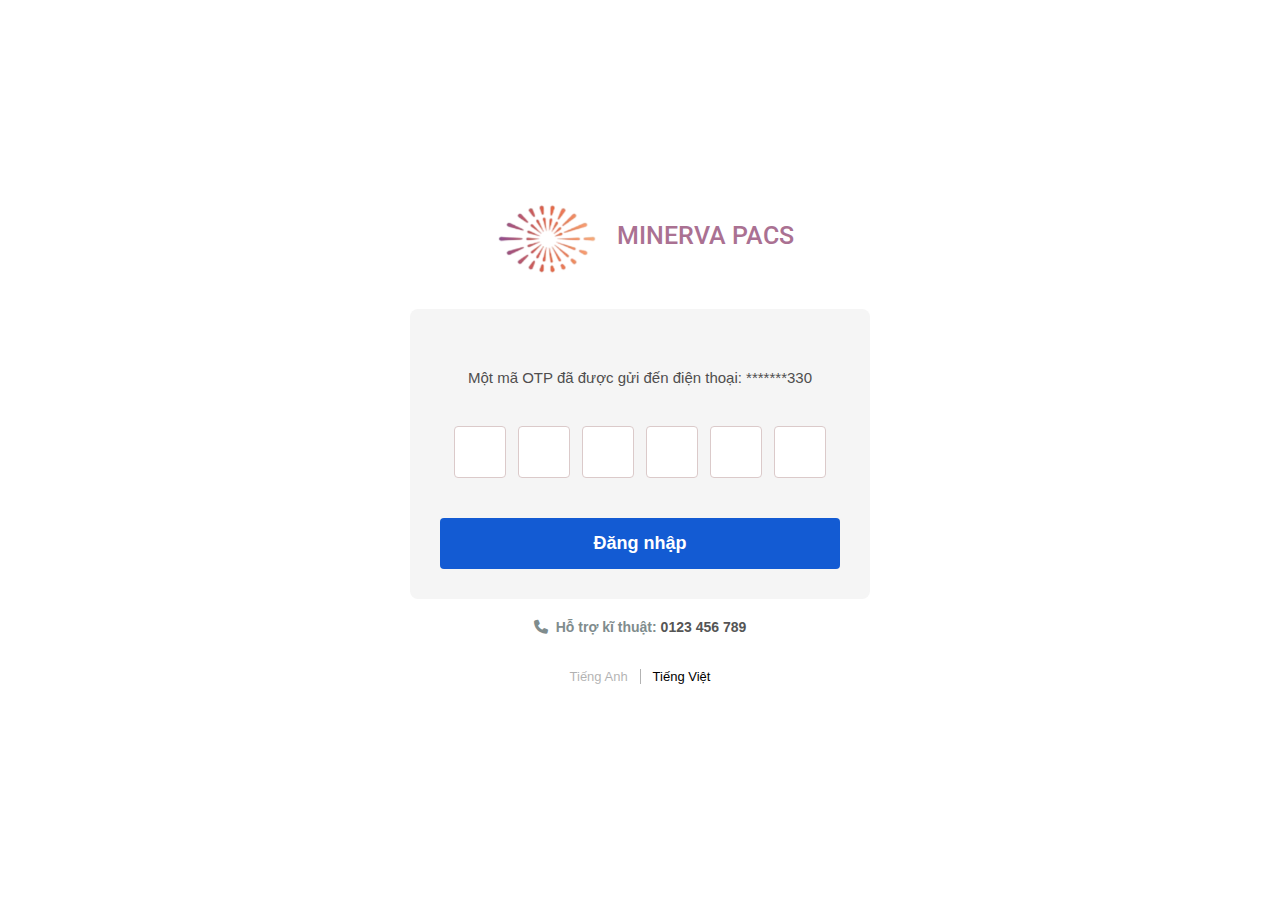
<file: LoginOTP2/Login2.html>
<!DOCTYPE html>
<html lang="en">
<head>
    <meta charset="UTF-8">
    <meta name="viewport" content="width=device-width, initial-scale=1.0">
    <title>Document</title>
    <link rel="stylesheet" href="StylesLogin2.css">
    <link rel="stylesheet" href="https://cdnjs.cloudflare.com/ajax/libs/font-awesome/6.4.0/css/all.min.css">
    <link href="https://fonts.googleapis.com/css2?family=Roboto:wght@100;300;400&display=swap" rel="stylesheet">

</head>
<body>
    <div class="container">
        <header>
            <img class="image_login" src="Screenshot 2025-04-15 081206-Photoroom.png" alt="">
            <h3>MINERVA PACS</h3>
        </header>

        <div class="container_OTP">
            <div class="otp_message">
                Một mã OTP đã được gửi đến điện thoại: <span>*******330</span>
            </div>
            <div class="otp-box">
                <ul>
                    <li></li>
                    <li></li>
                    <li></li>
                    <li></li>
                    <li></li>
                    <li></li>
                </ul>
            </div>
            <div class="login_buttom"><b>Đăng nhập</b></div>
        </div>
        
        <footer>
            <div class="hotline">
                <i class="fa-solid fa-phone"></i>
                <span>Hỗ trợ kĩ thuật: <b>0123 456 789</b></span>
            </div>
            <div class="language_container">
                <div class="choose_language">
                    <button class="lg_english">Tiếng Anh</button>
                    <p></p>
                    <button class="lg_vietnam">Tiếng Việt</button>
                </div>
            </div>
        </footer>
    </div>
</body>
</html>
</file>
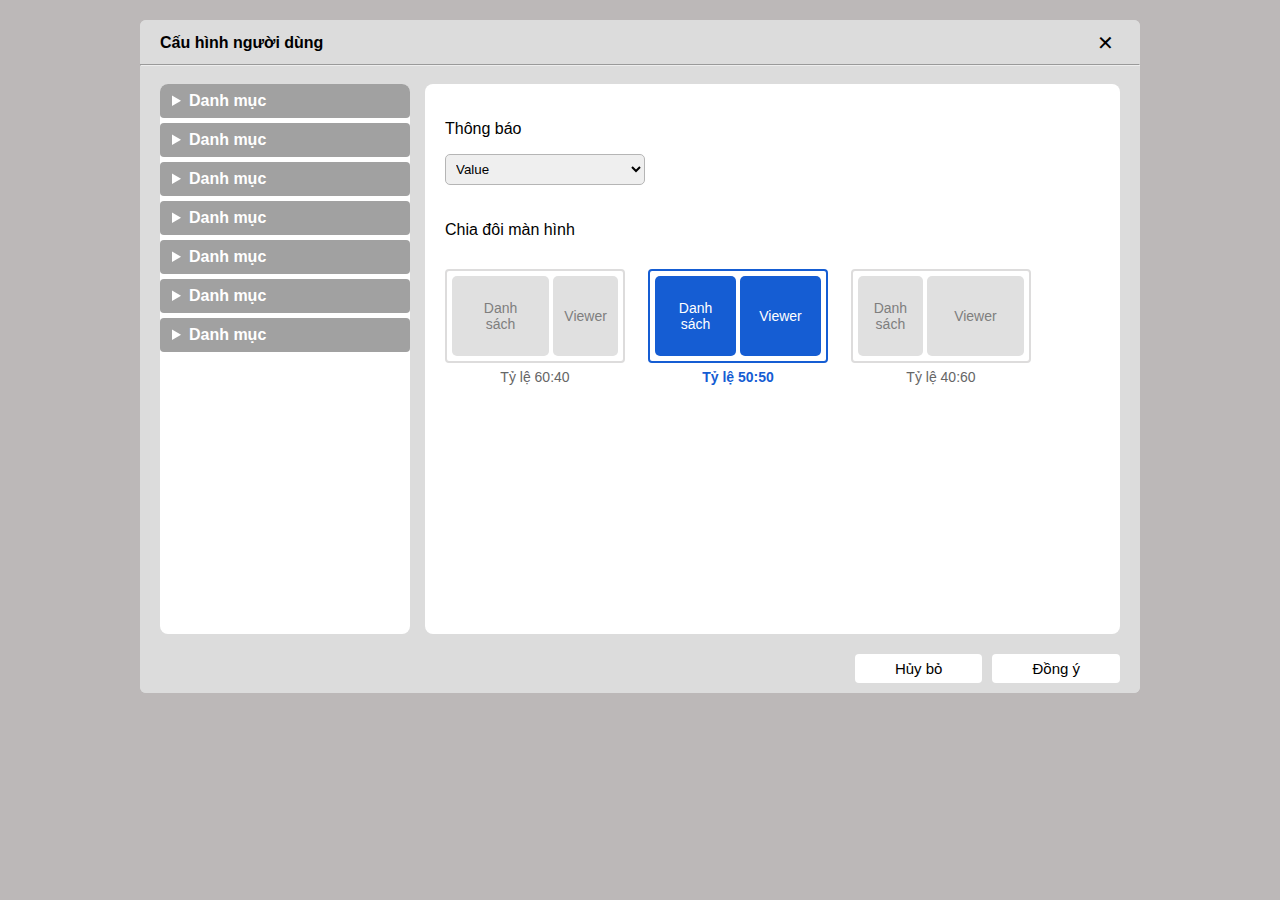
<file: modol/model.html>
<!DOCTYPE html>
<html lang="vi">
<head>
    <meta charset="UTF-8">
    <meta name="viewport" content="width=device-width, initial-scale=1.0">
    <title>Cấu hình người dùng</title>
    <link rel="stylesheet" href="https://cdnjs.cloudflare.com/ajax/libs/font-awesome/6.5.0/css/all.min.css">
    <link rel="stylesheet" href="modal.css">
</head>
<body>
    <div class="modal">
        <div class="modal-header">
            <span>Cấu hình người dùng</span>
            <button class="close-btn">✕</button>
        </div>
        <hr>
        <div class="modal-body">
            <div class="sidebar">
                <ul class="menu">
                    <li>
                        <details>
                            <summary>Danh mục</summary>
                                <details>
                                    <summary>Tên filter</summary>
                                    <ul>
                                        <li>Tên filter</li>
                                    </ul>
                                </details>
                        </details>
                    </li>
                    <li>
                        <details>
                            <summary>Danh mục</summary>
                                <details>
                                    <summary>Tên filter</summary>
                                    <ul>
                                        <li>Tên filter</li>
                                    </ul>
                                </details>
                        </details>
                    </li>
                    <li>
                        <details>
                            <summary>Danh mục</summary>
                                <details>
                                    <summary>Tên filter</summary>
                                    <ul>
                                        <li>Tên filter</li>
                                    </ul>
                                </details>
                        </details>
                    </li>
                    <li>
                        <details>
                            <summary>Danh mục</summary>
                                <details>
                                    <summary>Tên filter</summary>
                                    <ul>
                                        <li>Tên filter</li>
                                    </ul>
                                </details>
                        </details>
                    </li>
                    <li>
                        <details>
                            <summary>Danh mục</summary>
                                <details>
                                    <summary>Tên filter</summary>
                                    <ul>
                                        <li>Tên filter</li>
                                    </ul>
                                </details>
                        </details>
                    </li>
                    <li>
                        <details>
                            <summary>Danh mục</summary>
                                <details>
                                    <summary>Tên filter</summary>
                                    <ul>
                                        <li>Tên filter</li>
                                    </ul>
                                </details>
                        </details>
                    </li>
                    <li>
                        <details>
                            <summary>Danh mục</summary>
                                <details>
                                    <summary>Tên filter</summary>
                                    <ul>
                                        <li>Tên filter</li>
                                    </ul>
                                </details>
                        </details>
                    </li>

                    
                </ul>
            </div>
            <div class="content">
                <p for="notification">Thông báo</p>
                <select id="notification">
                    <option>Value</option>
                </select>
                <p>Chia đôi màn hình</p>
                <div class="split-options">
                    <div class="option64" onclick="selectOption(this)">
                        <div class="box">
                            <div class="box-left"><span>Danh</span><span>sách</span></div>
                            <div class="box-right">Viewer</div>
                        </div>
                        <div class="ratio">Tỷ lệ 60:40</div>
                    </div>
                    <div class="option55 selected" onclick="selectOption(this)">
                        <div class="box">
                            <div class="box-left"><span>Danh</span><span>sách</span></div>
                            <div class="box-right">Viewer</div>
                        </div>
                        <div class="ratio">Tỷ lệ 50:50</div>
                    </div>
                    <div class="option46" onclick="selectOption(this)">
                        <div class="box">
                            <div class="box-left"><span>Danh</span><span>sách</span></div>
                            <div class="box-right">Viewer</div>
                        </div>
                        <div class="ratio">Tỷ lệ 40:60</div>
                    </div>
                </div>
            </div>
        </div>
        <div class="modal-footer">
            <button class="btn cancel" id="cancelBtn">Hủy bỏ</button>
            <button class="btn confirm" id="confirmBtn">Đồng ý</button>
        </div>
    </div>

    <script>
        function selectOption(element) {
            document.querySelectorAll('.option64, .option55, .option46').forEach(opt => {
                opt.classList.remove('selected');
            });
            element.classList.add('selected');
        }
        
        const confirmBtn = document.getElementById('confirmBtn');
        const cancelBtn = document.getElementById('cancelBtn');

        confirmBtn.addEventListener('click', () => {
        confirmBtn.classList.add('active');
        cancelBtn.classList.remove('active');
        });

        cancelBtn.addEventListener('click', () => {
        cancelBtn.classList.add('active');
        confirmBtn.classList.remove('active');
        });

        
    </script>
</body>
</html>
</file>
<file: LoginOTP2/StylesLogin2.css>
body {
    font-family: 'Arial', sans-serif;
    margin: 0;
    padding: 0;
    background-color: white;
    display: flex;
    justify-content: center;
    align-items: center;
    height: 100vh;
    color: #333;
}

header {
    display: flex;
    flex-direction: row;
    justify-content: center;
    align-items: center;
    margin-bottom: 30px;
    gap: 10px;
}

header h3 {
    font-size: 25px;
    font-family: "Roboto", sans-serif;
    font-weight: 500;
    margin-top: 15px;
    color: #aa7192;
}

.image_login {
    width: 120px;
    height: auto;
}

.container_OTP{
    background-color: #f5f5f5;;
    border-radius: 8px;
    width: 400px;
    padding: 30px;
    text-align: center;
}

.otp_message {
    margin: 30px 25px;
    font-size: 15px;
    color: #4f4e4e;
    font-weight: 300;
}


.otp-box {
    margin: 40px 0;
}

.otp-box ul {
    display: flex;
    justify-content: center;
    padding: 0;
    list-style: none;
    gap: 12px;
}

.otp-box li {
    width: 50px;
    height: 50px;
    border: 1px solid #dbcaca;
    background-color: white;
    border-radius: 4px;
    display: flex;
    align-items: center;
    justify-content: center;
    font-size: 20px;
}

.login_buttom {
    background-color: #135bd3;
    color: white;
    border: none;
    padding: 15px;
    border-radius: 4px;
    font-size: 18px;
    cursor: pointer;
    align-items: center;
}

.login_buttom:hover {
    background-color: #8dbb37;
    color: #333;
}

footer {
    font-size: 14px;
    color: #7f8c8d;
    margin-top: 20px;
}

.hotline span {
    font-weight: 600;
    align-items: center;
}
.hotline b{
    color:#555;
}

.hotline{
    display: flex;
    flex-direction: row;
    justify-content: center;
    align-items: center;
    gap: 8px;
    margin-bottom: 20px;
}


.language_container {
    display: flex;
    justify-content: center;
}

.choose_language {
    display: flex;
    border: none;
    border-radius: 4px;
    overflow: hidden;
}

.choose_language p{
    width: 1px;
    height: 15px;
    background-color: #b3b3b3;
}

.lg_vietnam{
    color: #000000;
}
.lg_english{
    opacity: 0.3;
}
.lg_english, .lg_vietnam {
    background: none;
    border: none;
    padding: 6px 12px;
    font-size: 13px;
    cursor: pointer;
}
</file>
<file: modol/modal.css>
body {
    font-family: Arial, sans-serif;
    margin: 0;
    padding: 20px;
    background-color: #bcb8b8;
}

.modal {
    width: 1000px;
    background: #dcdcdc;
    border-radius: 6px;
    overflow: hidden;
    margin: 0 auto;
}

.modal-header {
    display: flex;
    justify-content: space-between;
    align-items: center;
    background: #dcdcdc;
    padding: 10px 20px 0px 20px;
    font-weight: bold;
}

.close-btn {
    border: none;
    background: none;
    font-size: 20px;
    cursor: pointer;
}

.modal-body {
    display: flex;
    gap: 15px;
    justify-content: space-between;
    padding: 10px 20px;
}

.sidebar {
    width: 250px;
    font-family: Arial, sans-serif;
    height: 550px;
    background: white;
    border-radius: 8px;
    overflow-y: auto    
}
.menu details details > summary.selected {
    background-color: #0d47a1; 
    color: #ffffff;
}

.sidebar::-webkit-scrollbar {
    width: 8px;
}

.sidebar::-webkit-scrollbar-track {
    background: #dcdcdc;
}

.sidebar::-webkit-scrollbar-thumb {
    background: #888;
    border-radius: 4px;
    margin: 50px;
}

.menu {
    list-style: none;
    padding: 0;
    margin: 0;
}

details {
    margin-bottom: 5px;
}

.menu > li > details > summary {
    background-color: #a1a1a1;
    color: white;
    padding: 8px 12px;
    font-weight: bold;
    cursor: pointer;
    border-radius: 4px;
}

.menu details details > summary {
    background-color: #f5f5f5;
    color: #333;
    padding: 8px 12px;
    cursor: pointer;
    font-weight: normal;
    padding-left:40px;
}

.menu details details > ul {
    margin: 0;
    padding-left: 20px;
    background-color: white;
    list-style: none;
    padding-left: 80px;
}

.menu details details > ul > li {
    padding: 6px 0;
}

#notification{
    border-radius: 5px;
    border-color: #b5b5b5;
}


.content {
    flex: 1;
    padding: 20px;
    background-color: white;
    border-radius: 8px;
}

.content label {
    display: block;
    margin-bottom: 8px;
    font-weight: bold;
}

.content select {
    width: 200px;
    padding: 6px;
    margin-bottom: 20px;
}

.split-options {
    display: flex;
    gap: 23px;
    margin-top: 30px;
}

.option64, .option55, .option46 {
    text-align: center;
    cursor: pointer;
    width: 180px;
}

.box {
    display: flex;
    border-radius: 4px;
    height: 90px; 
    
}

.box-left, .box-right {
    font-size: 14px;
    display: flex;
    flex-direction: column;
    align-items: center;
    justify-content: center;
    border-radius: 5px;
    text-align: center;
    margin: 5px 5px;
    color: #7e7e7e;
}
.box-left span {
    display: block;
  }

.box-left {
    background: #e0e0e0;
    margin-right: 2px;
}

.box-right {
    background: #e0e0e0;
    margin-left: 2px;
}

.option64 .box-left {
    flex: 6; 
}
.option64 .box-right {
    flex: 4; 
}

.option55 .box-left {
    flex: 5; 
}
.option55 .box-right {
    flex: 5; 
}


.option46 .box-left {
    flex: 4; 
}
.option46 .box-right {
    flex: 6; 
}

.ratio {
    margin-top: 6px;
    font-size: 14px;
    color: #666;
}

.option64 .box,
.option55 .box,
.option46 .box {
    border: 2px solid #dddcdc;
}

.option64.selected .box,
.option55.selected .box,
.option46.selected .box {
    border: 2px solid #155dd3;
}

.option64.selected .box-left,
.option55.selected .box-left,
.option46.selected .box-left {
    background: #155dd3;
    color: white;
}

.option64.selected .box-right,
.option55.selected .box-right,
.option46.selected .box-right {
    background: #155dd3;
    color: white;
}

.option64.selected .ratio,
.option55.selected .ratio,
.option46.selected .ratio {
    color: #155dd3;
    font-weight: bold;
}

.modal-footer {
    display: flex;
    justify-content: flex-end;
    padding: 10px 20px;
    background: #dcdcdc;
}

.btn {
    padding: 6px 40px;
    margin-left: 10px;
    border: none;
    border-radius: 4px;
    cursor: pointer;
    font-size: 15px;
}

.btn.cancel {
    background: white;
}

.btn.confirm {
    background: white;
}

.btn.active {
    background-color: #155dd3; 
    color: white; 
  }
</file>
